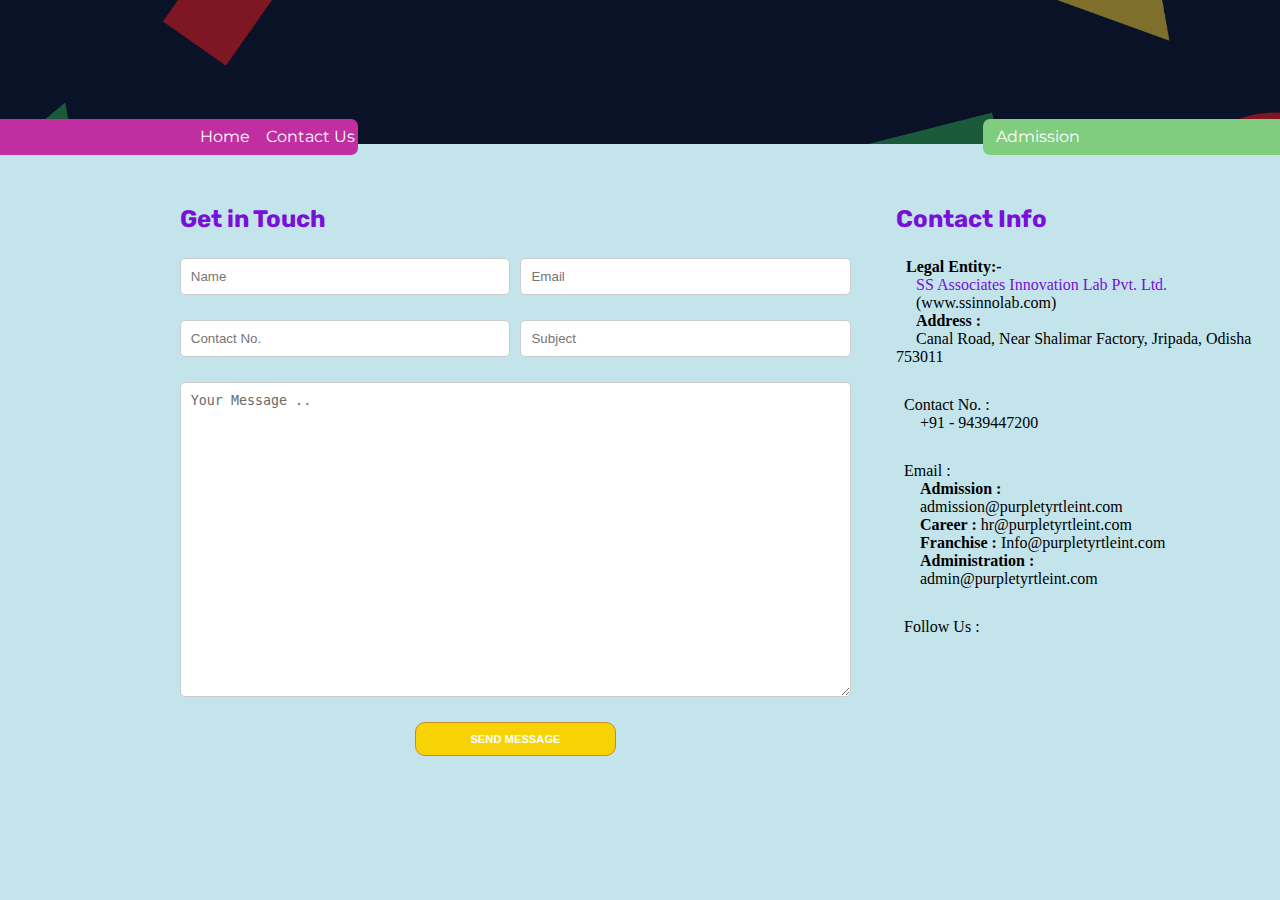
<file: Contact Us Page Design/contact.html>
<!DOCTYPE html>
<html lang="en">
<head>
    <meta charset="UTF-8">
    <meta name="viewport" content="width=device-width, initial-scale=1.0">
    <title>contact form</title>
    <link rel="stylesheet" href="https://cdnjs.cloudflare.com/ajax/libs/font-awesome/6.5.2/css/all.min.css" integrity="sha512-SnH5WK+bZxgPHs44uWIX+LLJAJ9/2PkPKZ5QiAj6Ta86w+fsb2TkcmfRyVX3pBnMFcV7oQPJkl9QevSCWr3W6A==" crossorigin="anonymous" referrerpolicy="no-referrer" />
    <link rel="preconnect" href="https://fonts.googleapis.com">
<link rel="preconnect" href="https://fonts.gstatic.com" crossorigin>
<link href="https://fonts.googleapis.com/css2?family=Roboto:ital,wght@0,100;0,300;0,400;0,500;0,700;0,900;1,100;1,300;1,400;1,500;1,700;1,900&family=Rubik:ital,wght@0,300..900;1,300..900&display=swap" rel="stylesheet">
<link rel="preconnect" href="https://fonts.googleapis.com">
<link rel="preconnect" href="https://fonts.gstatic.com" crossorigin>
<link href="https://fonts.googleapis.com/css2?family=Montserrat:ital,wght@0,100..900;1,100..900&family=Open+Sans:ital,wght@0,300..800;1,300..800&display=swap" rel="stylesheet">
    <link rel="stylesheet" href="style.css"/>
</head>
<body>
    <header>
        <div class="header-container">
            <div class="image-container">
            </div>
            <div class="navbar">
            <div class="navbar1">
                <a href="#" id="Home">Home</a>&nbsp;&nbsp;
                <i class="fa-solid fa-greater-than"></i>&nbsp;&nbsp;
                <a href="#" id="contactUs">Contact Us</a>
            </div>
            <div class="navbar2">
                <i class="fa-solid fa-download"></i>&nbsp;&nbsp;
                <a href="#" id="admisson">Admission</a>    
            </div>
        </div>
    </div>
    </header>
    <div class="main-container">
        <main>
            <div class="form-container">
                <h2>Get in Touch</h2>
                <form onsubmit="return validateForm()" action="/myaction.php">
                <div class="user-form">
                    <div class="input-name" id="line1">
                        <input type="text" placeholder="Name" class="text-name" id="Name">
                        <input type="email" placeholder="Email" class="text-name" id="email">
                       </div>
                       <div class="input-name" id="line2">
                        <input type="phone" placeholder="Contact No." class="text-name" id="contactNo">
                        <input type="text" placeholder="Subject" class="text-name" id="subject">
                       </div>
                       <div class="input-name" id="line3">
                        <textarea class="text-name" id="message">Your Message ..</textarea></div>
                        <div class="input-name final-submit">
                            <input type="submit" class="button" value="SEND MESSAGE">
                </div>
            </form>
            </div>
        </main>
        <footer>
            <div class="footer-container">
                <h2>Contact Info</h2>
            </div>
            <div class="address">
                <div class="address-head">
                <i class="fa-solid fa-location-dot"></i>
                <p><b>Legal Entity:-</b></p></div>
                <p><font color="#7810da">&nbsp; &nbsp;&nbsp;&nbsp;SS Associates Innovation Lab Pvt. Ltd.</font></p>
                <p>&nbsp; &nbsp;&nbsp;&nbsp;(www.ssinnolab.com)</p>
                <p><strong>&nbsp; &nbsp;&nbsp;&nbsp;Address :</strong></p>
                <p>&nbsp; &nbsp;&nbsp;&nbsp;Canal Road, Near Shalimar Factory, Jripada, Odisha 753011</p>
            </div>
            <div>
                <div class="footer-contact">
                <i class="fa-solid fa-phone"></i>
                <p>&nbsp;&nbsp;Contact No. :</p></div>
                <p>&nbsp; &nbsp;&nbsp;&nbsp;&nbsp;+91 - 9439447200</p>
            </div>
            <div>
                <div class="footer-email">
                <i class="fa-regular fa-envelope"></i>
                <p>&nbsp;&nbsp;Email :</p></div>
                <p>&nbsp; &nbsp;&nbsp;&nbsp;&nbsp;<strong>Admission :</strong></p>
                <p>&nbsp;&nbsp;&nbsp;&nbsp;&nbsp;&nbsp;admission@purpletyrtleint.com</p>
                <p>&nbsp;&nbsp;&nbsp;&nbsp;&nbsp;&nbsp;<strong>Career :</strong> hr@purpletyrtleint.com</p>
                <p>&nbsp;&nbsp;&nbsp;&nbsp;&nbsp;&nbsp;<strong>Franchise :</strong> Info@purpletyrtleint.com</p>
                <p>&nbsp;&nbsp;&nbsp;&nbsp;&nbsp;&nbsp;<strong>Administration :</strong></p>
                <p>&nbsp;&nbsp;&nbsp;&nbsp;&nbsp;&nbsp;admin@purpletyrtleint.com</p>
            </div>
            <div>
                <div class="footer-share">
                <i class="fa-solid fa-share-nodes"></i>
                <p>&nbsp;&nbsp;Follow Us :</p></div>&nbsp;&nbsp;&nbsp;&nbsp;
                 <i class="fa-brands fa-facebook"></i>&nbsp;&nbsp;<i class="fa-brands fa-square-x-twitter"></i>&nbsp;&nbsp;<i class="fa-brands fa-linkedin"></i>&nbsp;&nbsp;<i class="fa-brands fa-google-plus-g"></i>
            </div>
        </footer>
    </div>
    <script src="contact.js"></script>
</body>
</html>
</file>
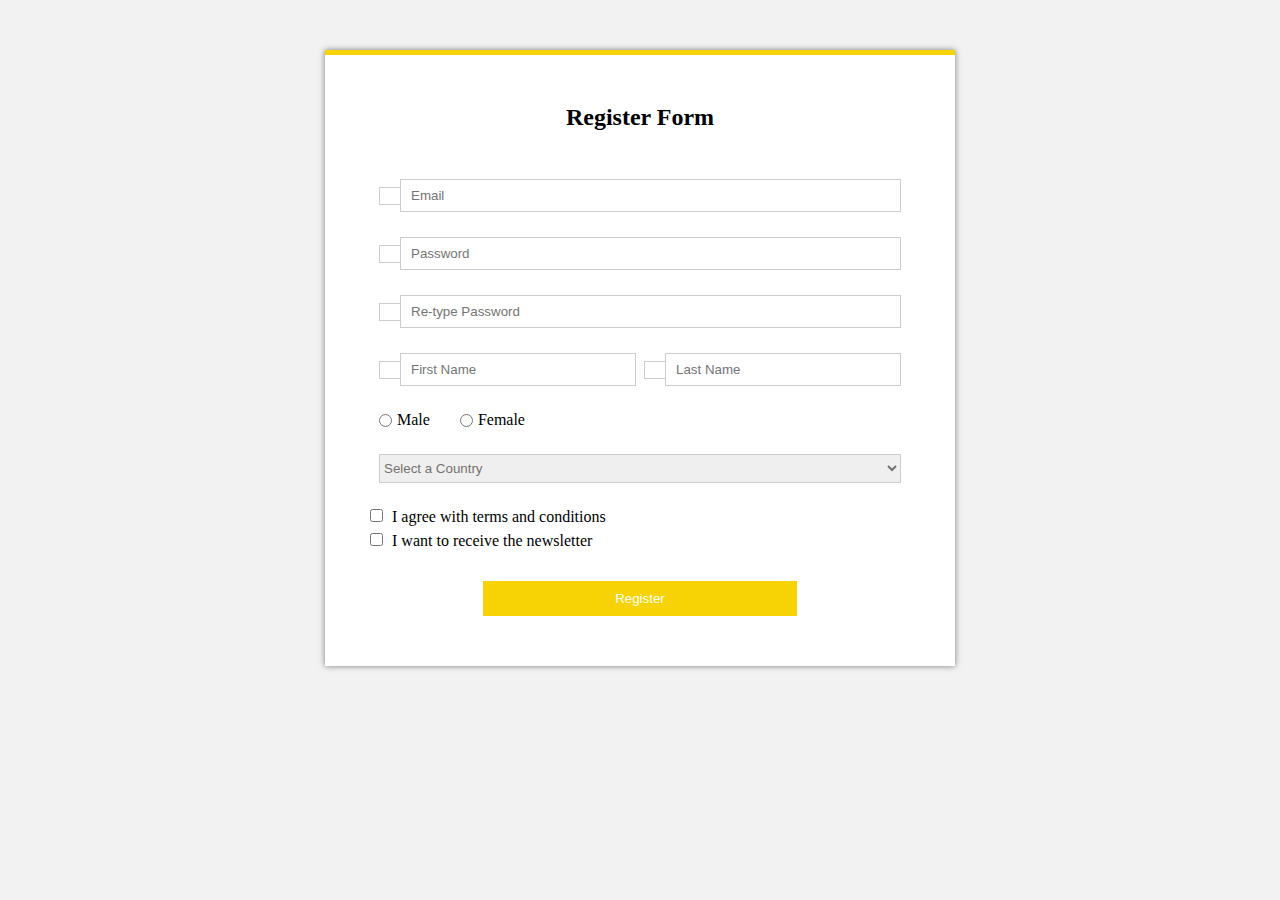
<file: Registration Form Design/form.html>
<!DOCTYPE html>
<html lang="en">

<head>
    <meta charset="UTF-8">
    <meta name="viewport" content="width=device-width, initial-scale=1.0">
    <title>Responsive Form</title>
    <link rel="stylesheet" href="https://cdnjs.cloudflare.com/ajax/libs/font-awesome/6.5.2/css/all.min.css"
        integrity="sha512-SnH5WK+bZxgPHs44uWIX+LLJAJ9/2PkPKZ5QiAj6Ta86w+fsb2TkcmfRyVX3pBnMFcV7oQPJkl9QevSCWr3W6A=="
        crossorigin="anonymous" referrerpolicy="no-referrer" />
    <link rel="stylesheet" href="style.css">
</head>

<body>
    <div class="container">
        <h2> Register Form</h2>
        <div class="form-container">
            <form id="userForm" action="/myaction.php" onsubmit="return validateForm()">
                <div class="input-name">
                    <i class="fa-solid fa-envelope"></i>
                    <input type="email" placeholder="Email" class="text-name" id="email">
                </div>
                <div class="input-name">
                    <i class="fa-solid fa-lock"></i>
                    <input type="password" placeholder="Password" class="text-name" id="password">
                </div>
                <div class="input-name">
                    <i class="fa-solid fa-lock"></i>
                    <input type="password" placeholder="Re-type Password" class="text-name" id="retypePassword">
                </div>
                <div class="input-name" id="name-container">
                    <i class="fa-solid fa-user"></i>
                    <input type="text" placeholder="First Name" class="name text-name" id="firstName">
                    <i class="fa-solid fa-user"></i>
                    <input type="text" placeholder="Last Name" class="name text-name" id="lastName">
                </div>
                <div class="input-name">
                    <input type="radio" class="radio-button" name="gender" id="male" value="male">
                    <label for="male" style="margin-right: 30px;">Male</label>
                    <input type="radio" class="radio-button" name="gender" id="female" value="female">
                    <label for="female">Female</label>
                </div>
                <div class="input-name country-selector">
                    <select id="country">
                        <option value="">Select a Country</option>
                        <option value="India">India</option>
                        <option value="USA">USA</option>
                        <option value="China">China</option>
                        <option value="Russia">Russia</option>
                        <option value="UK">UK</option>
                    </select>
                </div>
                <input type="checkbox" id="agreeTerms" class="check-button">
                <label for="agreeTerms">I agree with terms and conditions</label>
                <br>
                <input type="checkbox" id="subscribeNewsletter" class="check-button">
                <label for="subscribeNewsletter">I want to receive the newsletter</label>
                <div class="input-name final-submit">
                    <input type="submit" class="button" value="Register">
                </div>
            </form>
        </div>
</body>

</html>
</file>
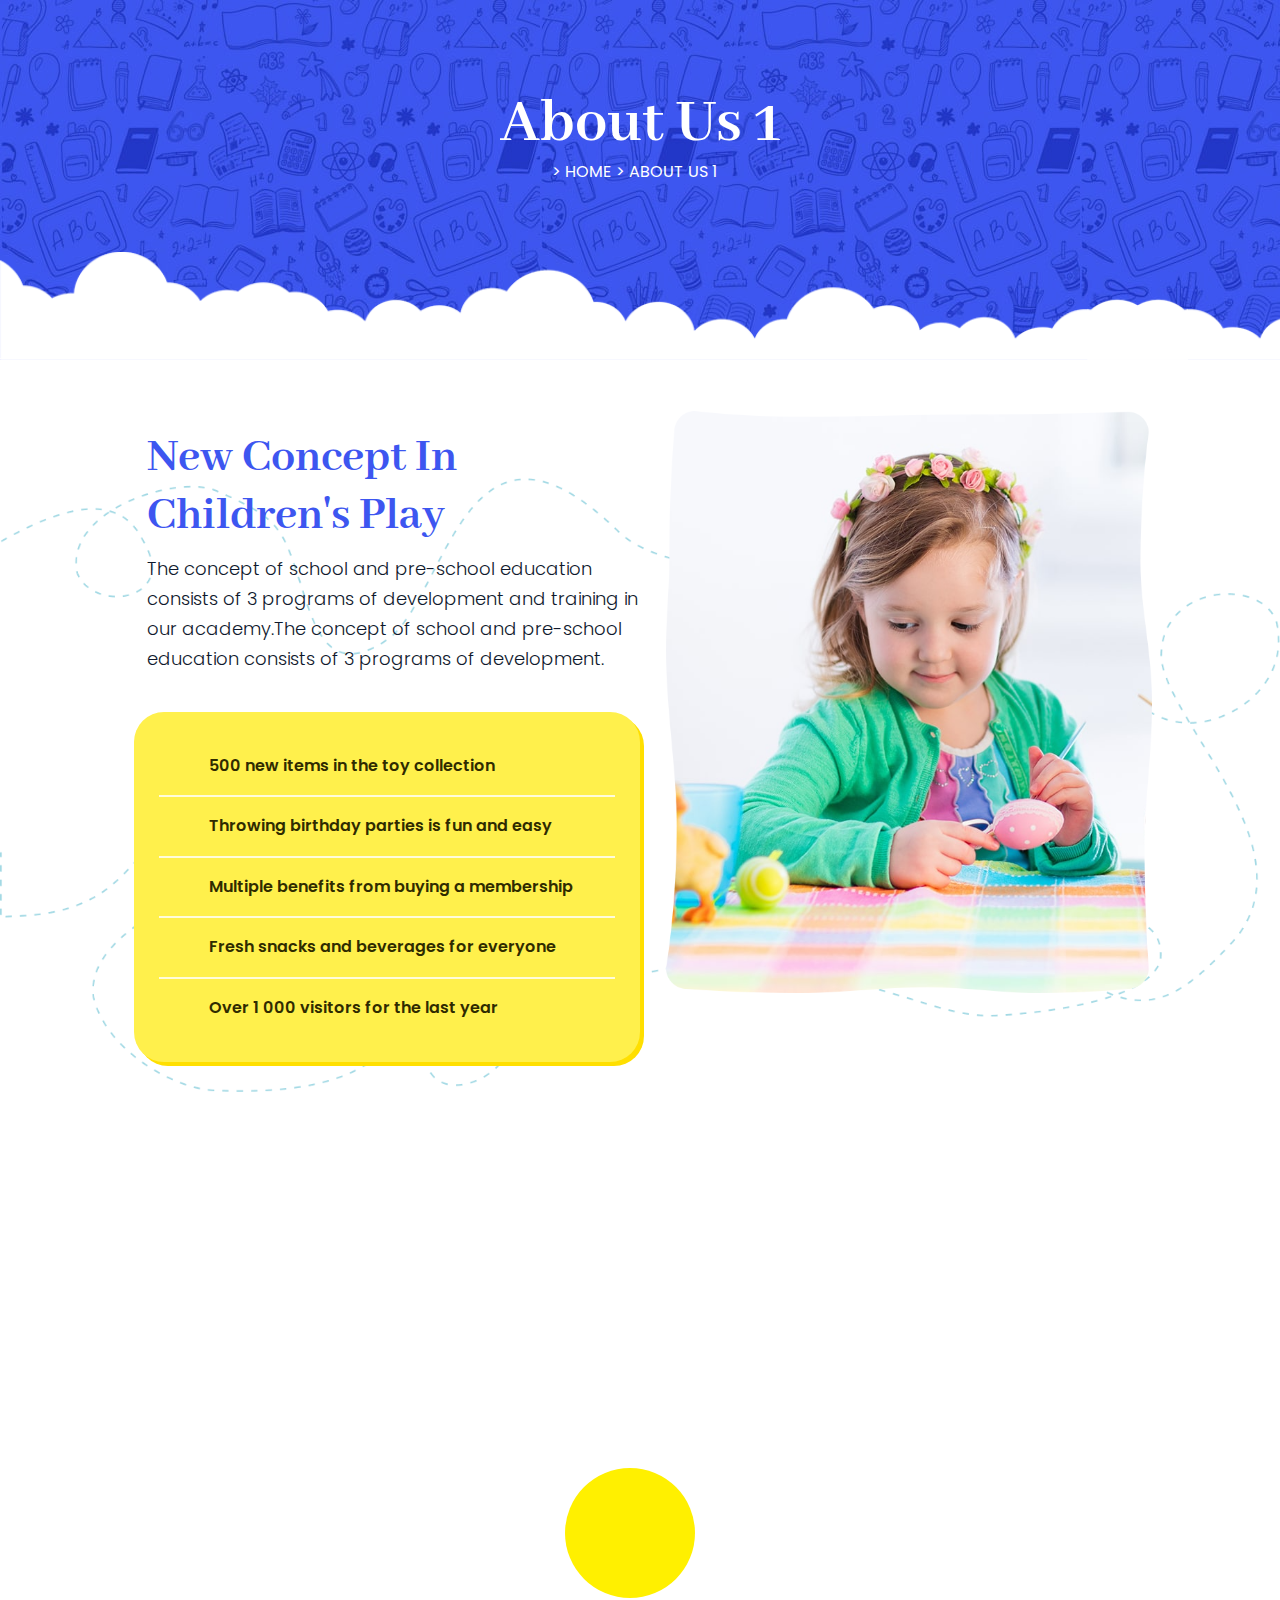
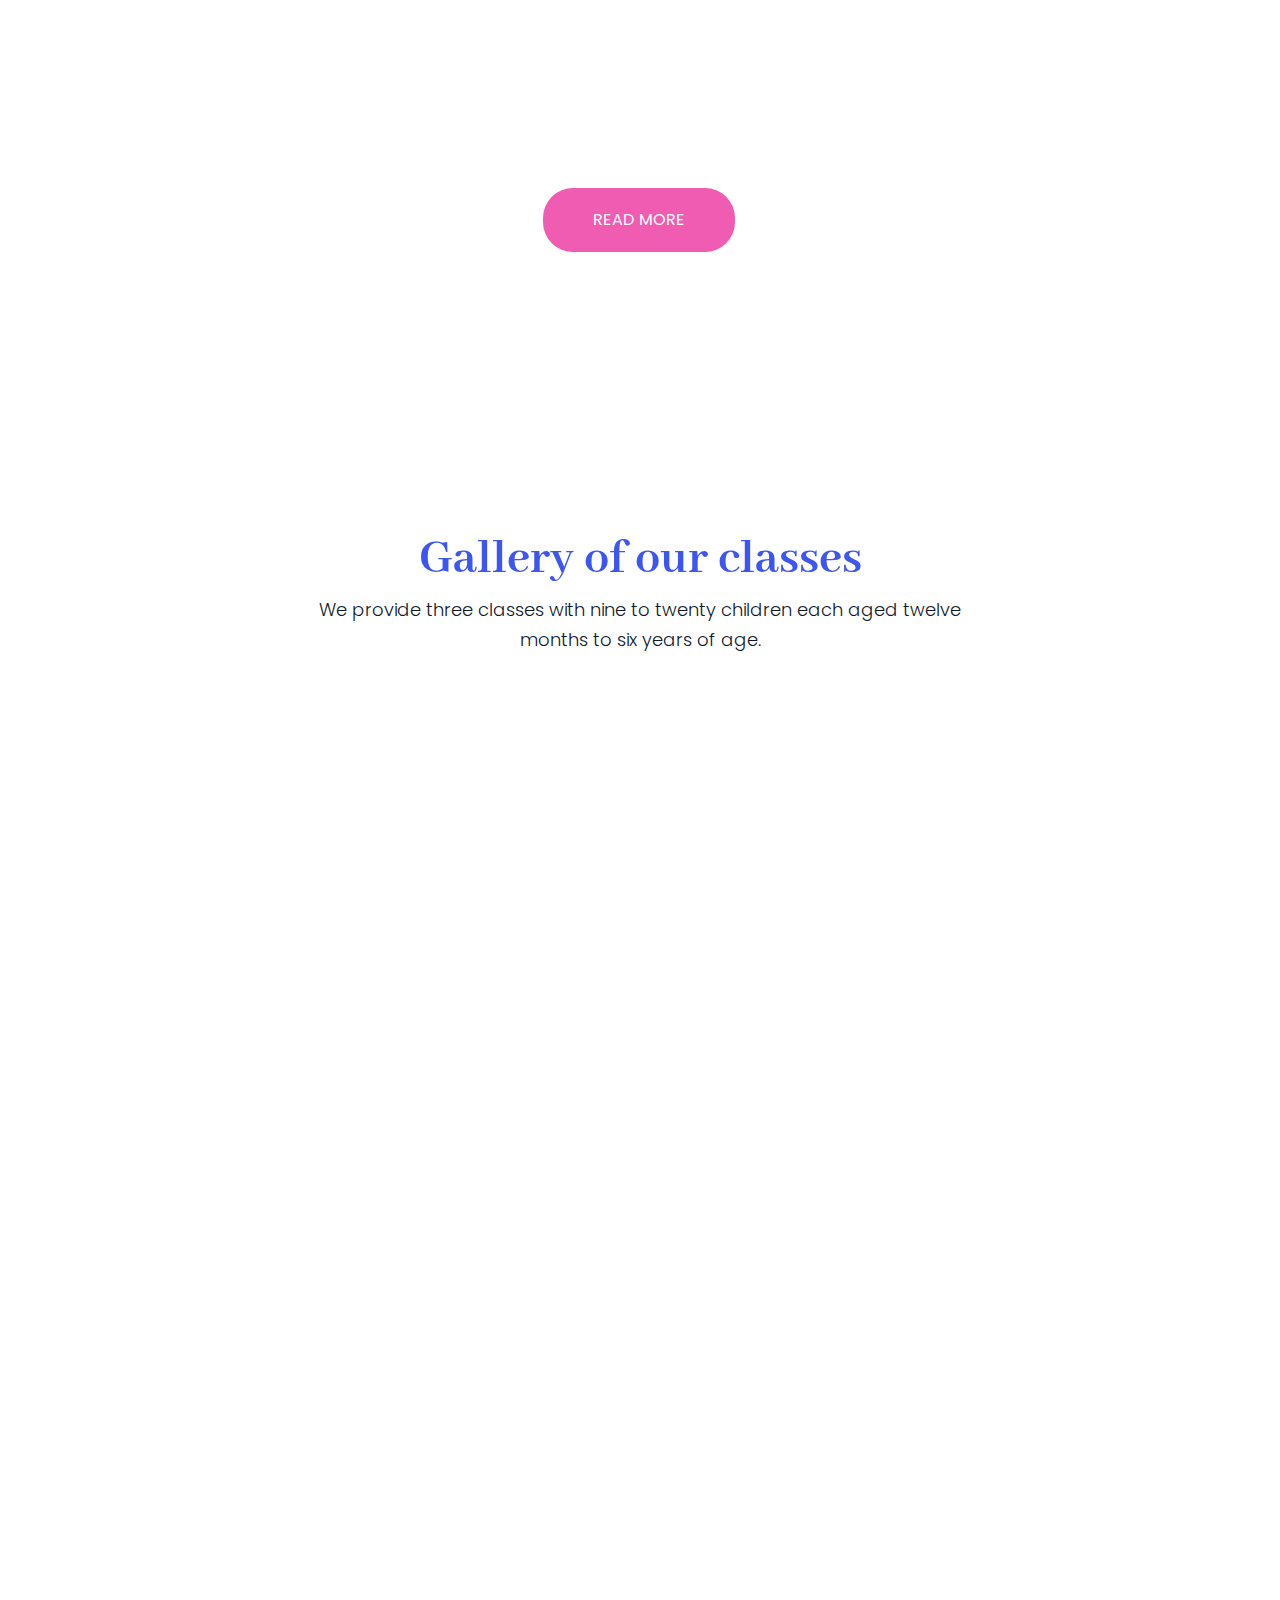
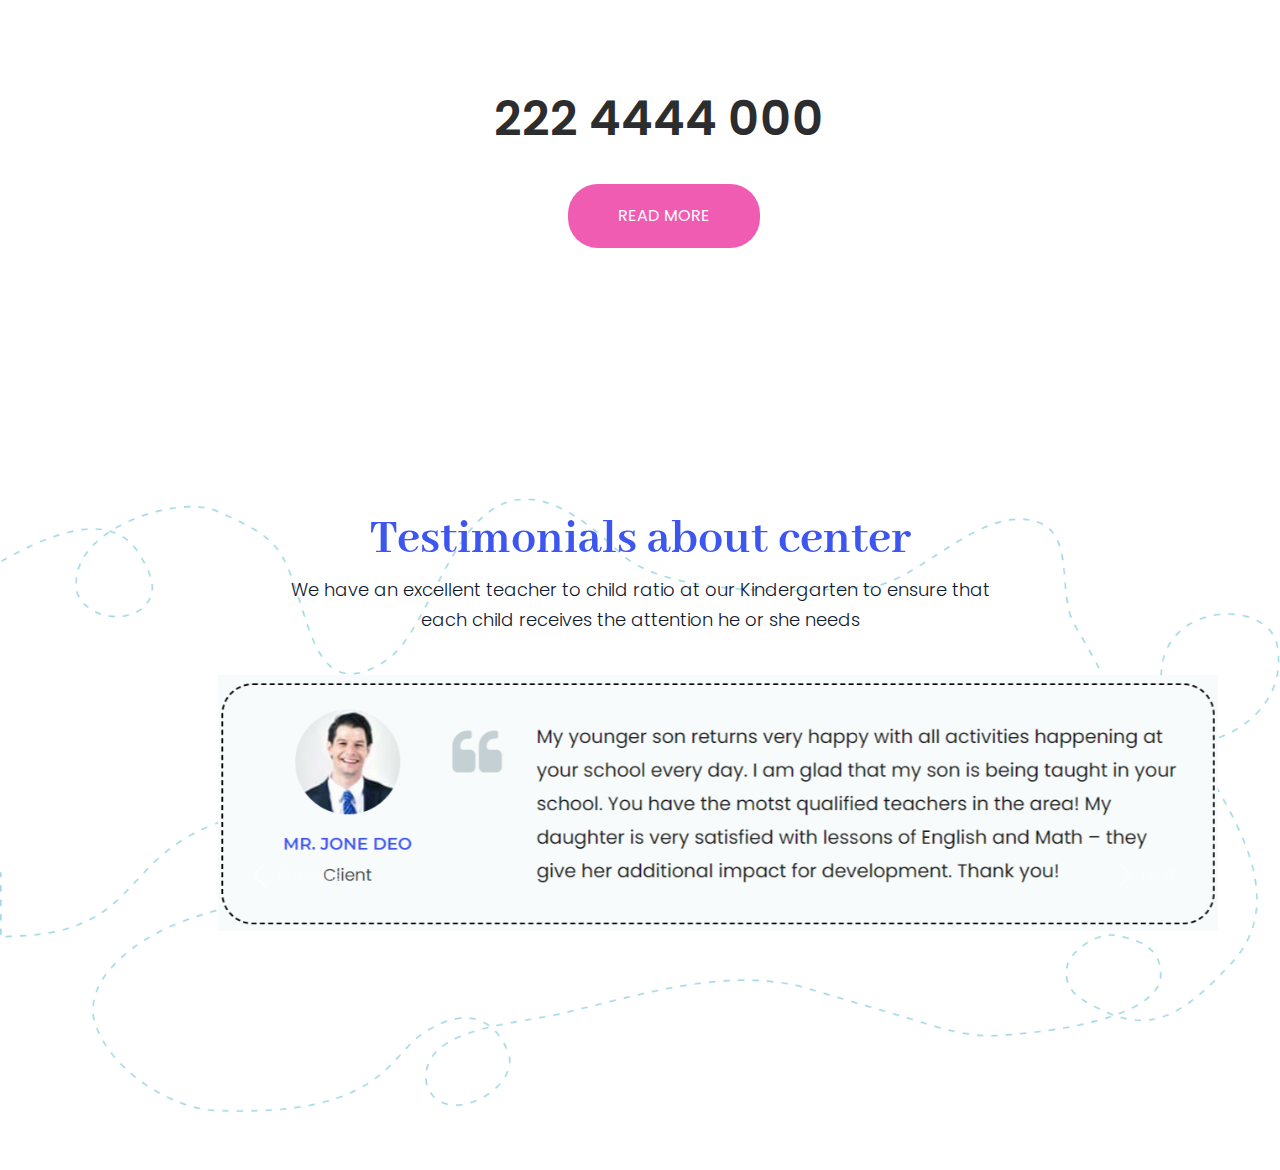
<file: Umang About Us Page/aboutUs1.html>
<!DOCTYPE html>
<html lang="en">
  <head>
    <meta charset="UTF-8" />
    <meta name="viewport" content="width=device-width, initial-scale=1.0" />
    <meta name="description" content="know about our programm in detail" />
    <title>AboutUs-1</title>
    <link rel="preconnect" href="https://fonts.googleapis.com" />
    <link rel="preconnect" href="https://fonts.gstatic.com" crossorigin />
    <link
      href="https://fonts.googleapis.com/css2?family=Abhaya+Libre:wght@400;500;600;700;800&display=swap"
      rel="stylesheet"
    />
    <link
      rel="stylesheet"
      href="https://cdnjs.cloudflare.com/ajax/libs/font-awesome/6.5.2/css/all.min.css"
      integrity="sha512-SnH5WK+bZxgPHs44uWIX+LLJAJ9/2PkPKZ5QiAj6Ta86w+fsb2TkcmfRyVX3pBnMFcV7oQPJkl9QevSCWr3W6A=="
      crossorigin="anonymous"
      referrerpolicy="no-referrer"
    />
    <link rel="preconnect" href="https://fonts.googleapis.com" />
    <link rel="preconnect" href="https://fonts.gstatic.com" crossorigin />
    <link
      href="https://fonts.googleapis.com/css2?family=Abhaya+Libre:wght@400;500;600;700;800&family=Poppins:ital,wght@0,100;0,200;0,300;0,400;0,500;0,600;0,700;0,800;0,900;1,100;1,200;1,300;1,400;1,500;1,600;1,700;1,800;1,900&display=swap"
      rel="stylesheet"
    />
    <link
      href="https://cdn.jsdelivr.net/npm/bootstrap@5.3.3/dist/css/bootstrap.min.css"
      rel="stylesheet"
      integrity="sha384-QWTKZyjpPEjISv5WaRU9OFeRpok6YctnYmDr5pNlyT2bRjXh0JMhjY6hW+ALEwIH"
      crossorigin="anonymous"
    />
    <link rel="stylesheet" href="style.css" />
  </head>
  <body>
    <main>
      <!-- main container -->
      <div class="main-container">
        <!-- 1st container starts  -->
        <div class="main1" style="background-image: url(pattern.jpg)">
          <!-- about us headings starts -->

          <div class="aboutUs-heading">
            <div class="heading1">
              <h1>About Us 1</h1>
            </div>
            <div class="header2">
              <ul class="firstUl">
                <li>
                  <a href="index.html"
                    ><i class="fa-solid fa-house-chimney"></i
                  ></a>
                </li>
                &nbsp;>&nbsp;
                <li>HOME</li>
                &nbsp;>&nbsp;
                <li>ABOUT US 1</li>
              </ul>
            </div>
          </div>

          <!-- about us headings end  -->

          <!-- clouds start  -->
          <div
            class="fakeCloud"
            style="background-image: url(bg-cloud2.png)"
          ></div>
          <div
            class="realCloud"
            style="background-image: url(bg-cloud1.png)"
          ></div>
          <!-- clouds end  -->
        </div>

        <!-- 1st container ends -->

        <!-- 2nd container starts -->
        <div
          class="main2"
          style="
            background-image: url(line2.png);
            background-size: contain;
            background-repeat: no-repeat;
            background-position: center;
          "
        >
          <!-- childern's heading & box start  -->

          <div class="main2-1st">
            <!-- childern's heading start  -->

            <div class="ch-content">
              <div class="ch-jk">
                <h2>New Concept In Children's Play</h2>
              </div>
              <div class="ch-paragraph">
                <p>
                  The concept of school and pre-school education consists of 3
                  programs of development and training in our academy.The
                  concept of school and pre-school education consists of 3
                  programs of development.
                </p>
              </div>
            </div>

            <!-- childern's heading end  -->

            <!-- box start  -->

            <div class="accordion ch-box" id="accordionExample">
              <div class="accordion-item">
                <h2 class="accordion-header">
                  <button
                    class="accordion-button"
                    type="button"
                    data-bs-toggle="collapse"
                    data-bs-target="#collapseOne"
                    aria-expanded="true"
                    aria-controls="collapseOne"
                  >
                    500 new items in the toy collection
                  </button>
                </h2>
                <div
                  id="collapseOne"
                  class="accordion-collapse collapse"
                  data-bs-parent="#accordionExample"
                >
                  <div class="accordion-body">
                    Anim pariatur cliche reprehenderit, enim eiusmod high life
                    accusamus terry richardson ad squid. 3 wolf moon officia
                    aute, non cupidatat skateboard dolor brunch. Food truck
                    quinoa nesciunt laborum eiusmod.
                  </div>
                </div>
              </div>
              <div class="accordion-item">
                <h2 class="accordion-header">
                  <button
                    class="accordion-button collapsed"
                    type="button"
                    data-bs-toggle="collapse"
                    data-bs-target="#collapseTwo"
                    aria-expanded="false"
                    aria-controls="collapseTwo"
                  >
                    Throwing birthday parties is fun and easy
                  </button>
                </h2>
                <div
                  id="collapseTwo"
                  class="accordion-collapse collapse"
                  data-bs-parent="#accordionExample"
                >
                  <div class="accordion-body">
                    Anim pariatur cliche reprehenderit, enim eiusmod high life
                    accusamus terry richardson ad squid. 3 wolf moon officia
                    aute, non cupidatat skateboard dolor brunch. Food truck
                    quinoa nesciunt laborum eiusmod.
                  </div>
                </div>
              </div>
              <div class="accordion-item">
                <h2 class="accordion-header">
                  <button
                    class="accordion-button collapsed"
                    type="button"
                    data-bs-toggle="collapse"
                    data-bs-target="#collapseThree"
                    aria-expanded="false"
                    aria-controls="collapseThree"
                  >
                    Multiple benefits from buying a membership
                  </button>
                </h2>
                <div
                  id="collapseThree"
                  class="accordion-collapse collapse"
                  data-bs-parent="#accordionExample"
                >
                  <div class="accordion-body">
                    Anim pariatur cliche reprehenderit, enim eiusmod high life
                    accusamus terry richardson ad squid. 3 wolf moon officia
                    aute, non cupidatat skateboard dolor brunch. Food truck
                    quinoa nesciunt laborum eiusmod.
                  </div>
                </div>
              </div>
              <div class="accordion-item">
                <h2 class="accordion-header">
                  <button
                    class="accordion-button collapsed"
                    type="button"
                    data-bs-toggle="collapse"
                    data-bs-target="#collapseFour"
                    aria-expanded="false"
                    aria-controls="collapseFour"
                  >
                    Fresh snacks and beverages for everyone
                  </button>
                </h2>
                <div
                  id="collapseFour"
                  class="accordion-collapse collapse"
                  data-bs-parent="#accordionExample"
                >
                  <div class="accordion-body">
                    Anim pariatur cliche reprehenderit, enim eiusmod high life
                    accusamus terry richardson ad squid. 3 wolf moon officia
                    aute, non cupidatat skateboard dolor brunch. Food truck
                    quinoa nesciunt laborum eiusmod.
                  </div>
                </div>
              </div>
              <div class="accordion-item">
                <h2 class="accordion-header">
                  <button
                    class="accordion-button collapsed"
                    type="button"
                    data-bs-toggle="collapse"
                    data-bs-target="#collapseFive"
                    aria-expanded="false"
                    aria-controls="collapseFive"
                  >
                    Over 1 000 visitors for the last year
                  </button>
                </h2>
                <div
                  id="collapseFive"
                  class="accordion-collapse collapse"
                  data-bs-parent="#accordionExample"
                >
                  <div class="accordion-body">
                    Anim pariatur cliche reprehenderit, enim eiusmod high life
                    accusamus terry richardson ad squid. 3 wolf moon officia
                    aute, non cupidatat skateboard dolor brunch. Food truck
                    quinoa nesciunt laborum eiusmod.
                  </div>
                </div>
              </div>
            </div>

            <!-- box end  -->
          </div>

          <!-- children's heading & box end  -->

          <!-- single girl img starts  -->

          <div class="col-lg-6 col-md-12 col-sm-12 main2-2nd">
            <div class="split-box split-active">
              <div class="about-media">
                <img src="about-1.png" alt="girl with drawing pencils" />
              </div>
            </div>
          </div>

          <!-- single girl img ends  -->
        </div>
        <!-- 2nd container ends  -->

        <!-- 3rd container starts  -->

        <div
          class="main3 about-content"
          style="
            background-image: url(bg5.jpg);
            background-size: cover;
            background-attachment: fixed;
          "
        >
          <div class="video-container">
            <!-- Button trigger modal -->

            <div
              id="circle"
              data-bs-toggle="modal"
              data-bs-target="#exampleModal"
            >
              <i class="fa-solid fa-play"></i>
            </div>
            <h2>
              Let Your Kids Have an Amazing<br />
              &nbsp;&nbsp;&nbsp;&nbsp;&nbsp;&nbsp;&nbsp;&nbsp;&nbsp;&nbsp;&nbsp;&nbsp;&nbsp;&nbsp;&nbsp;Time
              at the Park
            </h2>
            <a href="contact-us.html">
              <button type="button" class="btn btn-primary">
                READ MORE
              </button></a
            >
          </div>
        </div>

        <!-- 3rd container ends  -->

        <!-- 4th container starts  -->
        <div class="main4">
          <div class="main4-container">
            <div class="section-head text-center">
              <h2 class="head-title">Gallery of our classes</h2>
              <p>
                We provide three classes with nine to twenty children each aged
                twelve months to six years of age.
              </p>
            </div>
          </div>
        </div>

        <!-- 4th container ends  -->

        <!-- 5th container starts here  -->
        <div
          class="main5 about-content"
          style="
            background-image: url(bg6.jpg);
            background-size: cover;
            background-attachment: fixed;
          "
        >
          <div class="video-container">
            <h4 class="text-white">Join Our New Session</h4>
            <h2>
              Call to enroll your child
              <br />&nbsp;&nbsp;&nbsp;&nbsp;&nbsp;&nbsp;&nbsp;&nbsp;&nbsp;&nbsp;&nbsp;
              <span class="text-yellow"
                ><a href="tel:+4733378901">222 4444 000</a></span
              >
            </h2>
            <a href="contact-us.html">
              <button type="button" class="btn btn-primary">
                READ MORE
              </button></a
            >
          </div>
        </div>

        <!-- 5th container ends here  -->

        <!-- 6th container starts here  -->

        <div
          class="main6"
          style="
            background-image: url(line2.png);
            background-size: contain;
            background-repeat: no-repeat;
            background-position: center;
          "
        >
          <div class="section-head text-center">
            <h2 class="head-title">Testimonials about center</h2>
            <p>
              We have an excellent teacher to child ratio at our Kindergarten to
              ensure that each child receives the attention he or she needs
            </p>
          </div>

          <div id="carouselExample" class="carousel slide client-review">
            <div class="carousel-inner">
              <div class="carousel-item active">
                <img
                  src="Screenshot 2024-07-13 141800.png"
                  class="d-block w-100"
                  alt=""
                />
              </div>
              <div class="carousel-item">
                <img
                  src="Screenshot 2024-07-13 141800.png"
                  class="d-block w-100"
                  alt=""
                />
              </div>
              <div class="carousel-item">
                <img
                  src="Screenshot 2024-07-13 141800.png"
                  class="d-block w-100"
                  alt=""
                />
              </div>
            </div>
            <button
              class="carousel-control-prev"
              type="button"
              data-bs-target="#carouselExample"
              data-bs-slide="prev"
            >
              <span class="carousel-control-prev-icon"></span>
              <span>Previous</span>
            </button>
            <button
              class="carousel-control-next"
              type="button"
              data-bs-target="#carouselExample"
              data-bs-slide="next"
            >
              <span class="carousel-control-next-icon"></span>
              <span>Next</span>
            </button>
          </div>
        </div>

        <!-- 6th container ends here  -->
      </div>
    </main>
    <script
      src="https://cdn.jsdelivr.net/npm/bootstrap@5.3.3/dist/js/bootstrap.bundle.min.js"
      integrity="sha384-YvpcrYf0tY3lHB60NNkmXc5s9fDVZLESaAA55NDzOxhy9GkcIdslK1eN7N6jIeHz"
      crossorigin="anonymous"
    ></script>

    <div
      class="modal fade"
      id="exampleModal"
      tabindex="-1"
      aria-labelledby="exampleModalLabel"
      aria-hidden="true"
    >
      <div class="modal-dialog modal-dialog-centered">
        <div class="modal-content">
          <div class="modal-header">
            <button
              type="button"
              class="btn-close"
              data-bs-dismiss="modal"
              aria-label="Close"
            ></button>
          </div>
          <div class="modal-body">
            <iframe
              width="760"
              height="515"
              src="https://www.youtube.com/embed/DfeFDZ9P4n8?si=9hMNwjj6zTFFZWSy"
              title="YouTube video player"
              frameborder="0"
              allow="accelerometer; autoplay; clipboard-write; encrypted-media; gyroscope; picture-in-picture; web-share"
              referrerpolicy="strict-origin-when-cross-origin"
              allowfullscreen
            ></iframe>
          </div>
        </div>
      </div>
    </div>
  </body>
</html>
</file>
<file: Contact Us Page Design/style.css>
* {
    margin: 0;
    padding: 0;
    box-sizing: border-box;
}

body {
    background-color: rgb(196, 228, 236);
}

.header-container {
    height: 20vh;
    width: 100vw;
}

.image-container {
    height: 80%;
    width: 100%;
    background-image: linear-gradient(rgba(0, 0, 0, 0.5),rgba(0, 0, 0, 0.5)), url("Contact\ Banner.png");
    background-size: cover;
   background-position: center;
    
}
.navbar {
    display: flex;
    height: 20%;
    justify-content:space-between;

}
.navbar1 {
    padding: 3px 3px 3px 200px;
    background-color: rgb(193, 46, 161);
    border-top-right-radius: 7px;
    border-bottom-right-radius: 7px;
    color: white;
    position: relative;
    bottom: 70%;
    display: flex;
    align-items: center;
}

.navbar2 {
    padding: 3px 200px 3px 5px ;
    background-color: rgb(128, 205, 128);
    color: white;
    border-top-left-radius: 7px;
    border-bottom-left-radius: 7px;
    position: relative;
    bottom: 70%;
    display: flex;
    align-items: center;
}

a {
    color: white;
    text-decoration: none;
    font-family: "Montserrat",sans-serif;
}

.main-container {
    display: flex;
}

.form-container {
    width: 70vw;
}

.form-container h2 {
    width: 90%;
    color: rgb(120, 16, 218);
    padding: 0 0 0 135px;
    margin: 25px auto;
    font-family: "Rubik",sans-serif;
}

.input-name {
    width: 90%;
    margin: 25px auto;
    padding: 0 0 0 135px;
    display: flex;
}

.text-name {
    width: 100%;
    padding: 10px 0 10px 10px;
    border: 1px solid #cccccc;
    outline: none;
    border-radius: 5px;
}

.text-name:hover {
    background-color: #f0f0f0;
}

.text-name:focus {
    border: 1px solid rgb(4, 0, 255);
}

#email {
    margin-left: 10px;
}

#subject {
    margin-left: 10px;
}

#message {
    height: 35vmin;
    color: rgb(108, 105, 105);
}

.button {
    background-color: rgb(247, 210, 4);
    border: 1px solid rgb(197, 140, 35);
    border-radius: 10px;
    text-align: center;
    width: 30%;
    padding: 10px 10px;
    color: white;
    cursor: pointer;
    font-size: 0.7em;
    font-weight: bold;
}

.button:hover {
    background-color: #d4af37;
}

.final-submit {
    display: flex;
    justify-content: center;
}

.footer-container h2 {
    color: #7810da;
    margin: 25px auto;
    font-family: "Rubik",sans-serif;
}

.address-head {
    display: flex;
    align-items: center;
}

.fa-location-dot {
    margin-right: 10px;
}

.footer-contact {
    display: flex;
    align-items: center;
    margin-top: 30px;
    
}

.footer-email {
    display: flex;
    align-items: center;
    margin-top: 30px; 
}

.footer-share {
    display: flex;
    align-items: center;
    margin-top: 30px; 
    margin-bottom: 5px;
}
</file>
<file: Registration Form Design/style.css>
* {
  margin: 0;
  padding: 0;
  box-sizing: border-box;
}

body {
  background: #f2f2f2;
}

.container {
  background: white;
  width: 70vmin;
  padding: 25px;
  margin: 50px auto 0;
  border-top: 5px solid rgb(247, 210, 4);
  box-shadow: 0 0 6px rgba(0, 0, 0, 0.5);
}

.container h2 {
  line-height: 24px;
  padding: 25px;
  text-align: center;
}

.input-name {
  width: 90%;
  position: relative;
  margin: 25px auto;
  display: flex;
  align-items: center;
}

.fa-solid {
  padding: 8px 10px 8px 10px;
  border: 1px solid #cccccc;
  border-right: none;
}

.text-name {
  width: 100%;
  padding: 8px 0 8px 10px;
  border: 1px solid #cccccc;
  outline: none;
}

.text-name:hover {
  background-color: #fafafa;
}

.text-name:focus {
  border: 1px solid rgb(4, 0, 255);
}

#firstName {
  margin-right: 8px;
}

.radio-button {
  margin-right: 5px;
}

#country {
  width: 100%;
  padding: 5px 0 5px 0;
  border: 1px solid #cccccc;
  cursor: pointer;
  color: #747171;
}

#country:hover {
  color: black;
  background-color: whitesmoke;
  border-color: black;
}

.check-button {
  margin: 0px 5px 10px 20px;
}

.button {
  background-color: rgb(247, 210, 4);
  border: none;
  text-align: center;
  width: 60%;
  padding: 10px 15px;
  color: white;
  cursor: pointer;
}

.button:hover {
  background-color: #d4af37;
}

.final-submit {
  display: flex;
  justify-content: center;
}
</file>
<file: Umang About Us Page/style.css>
*{
    padding: 0;
    margin: 0;
    box-sizing: border-box;
}

body {
    background-color: white;
    font-family: "Poppins", sans-serif;
}

.main1 {
    height: 40vh;
}

.aboutUs-heading{
    height: 100%;
    display: flex;
    justify-content: center;
    align-items: center;
  
}

.heading1 {
    position: absolute;
    bottom: 81%;
}

.heading1 h1 {
    font-family: "Abhaya Libre", serif;
    color: white;
    font-size: 4rem;
    font-weight: 700;
}

.firstUl a {
    color: white;
}

.firstUl {
    color: white;
    list-style: none;
    display: flex;
}

.header2 {
    position: absolute;
    right: 44%;
}

.fakeCloud {
    height: 30%;
    background-size: cover;
    position: relative;
    bottom: 30%;
    animation-duration: 45s;
    animation-timing-function: linear;
    animation-iteration-count: infinite;
    animation-name: scroll;
    background-repeat: repeat-x;
}

@keyframes scroll {
100% {
    background-position: 3000px 0;
}
}

.realCloud {
    height: 30%;
    background-size: cover;
    position: relative;
    bottom: 60%;
    animation-duration: 120s;
    animation-timing-function: linear;
    animation-iteration-count: infinite;
    animation-name: scroll;
    animation-direction: reverse;
    background-repeat: repeat-x;
}

.main2 {
    height: 850px;
    display: flex;
}

.main2-1st {
    width: 50%;
}

.ch-jk h2 {
    font-family: 'Abhaya Libre', serif;
    color: #3d56f0;
    font-size: 3rem;
    font-weight: 700;
}

.ch-paragraph p {
    color: #0f192d;
    font-size: 18px;
    font-weight: 300;
    line-height: 30px;
}

.ch-content{
    padding-left: 23%;
    padding-top: 11%;
}

.ch-box {
        background-color:#fff04c;
        padding:25px 25px;
        border-radius:30px;
        box-shadow: 4px 4px 0 0 #FFDF00;
        margin-left: 21%;
        margin-top: 6%;
    }

.accordion-button:focus {
    box-shadow: none;
}

.ch-box .accordion-item , .ch-box .accordion-header {
    background-color: transparent;
    border: 0;
	padding: 0;
}

.ch-box .accordion-header .accordion-button {
    display: block;
    color: #2f2b00;
    font-size: 16px;
    font-weight: 600;
    border-bottom: 2px solid rgba(255, 255, 255, 0.8);
    padding: 18px 0px 18px 50px;
    position: relative;
    background: transparent;
    line-height: 1.4;
    box-shadow: none;
}

.ch-box .accordion-item:last-child .accordion-header .accordion-button{
	border-bottom: 0;
}

.ch-box .accordion-header .accordion-button:after{
	content: "\f056";
    font-family: FontAwesome;
    position: absolute;
    font-size: 30px;
    color: #000;
    top: 8px;
	width:auto;
	height:auto;
	text-shadow: 4px 1px 0 #fff;
    left: 10px;
	background-image:none;
}

.ch-box .accordion-header .accordion-button.collapsed:after{
	content: "\f055";
}

.ch-box .accordion-body{
	color: #000;
    font-size: 16px;
    padding: 20px 0px;
    line-height: 30px;
    border-bottom: 2px solid rgba(255,255,255,0.9);
}    

.main2-2nd {
    width: 38%;
    margin-left: 2%;
    margin-top: 4%;
}

.split-box {
    position: relative;
    overflow: hidden;
}

.split-box > div {
    opacity: 0;
  }

  .split-box:before,
.split-box:after {
  content: "";
  position: absolute;
  display: block;
  width: 100%;
  height: 100%;
  top: 0;
  left: 0;
}

.split-box:before {
    background-color: #3d56f0;
    z-index: 1;
    transform: translateX(-101%);
}

.split-box:after {
    background-color: #fff04c;
    z-index: 2;
    transform: translateX(-101%);
  }

@-webkit-keyframes split-box-animation {
    0% {
      transform: translateX(-101%);
    }
    50% {
        transform: translateX(0);
      }
    
      100% {
        transform: translateX(101%);
      }
}

@keyframes split-box-animation {
    0% {
      transform: translateX(-101%);
    }
  
    50% {
      transform: translateX(0);
    }
  
    100% {
      transform: translateX(101%);
    }
  }

  .split-box.split-active > div {
    opacity: 1;
  }
  
  .split-box.split-active:after {
    animation: split-box-animation 1.2s 0.2s cubic-bezier(1, 0, 0.54, 0.99) forwards;
  }
  
  .split-box.split-active:before {
    animation: split-box-animation 1.5s cubic-bezier(0.86, 0, 0.07, 1) forwards;
  }

.about-media img {
    mask-image: url(about-bg.png);
    mask-position: center center;
    mask-repeat: no-repeat;
    mask-size: 100%;
    width: 100%;
}

.about-content {
    position: relative;
    z-index: 1;
    padding: 200px 0 150px 0;
    
}

.about-content:before,
.about-content:after{
	content:"";
	height:80px;
	position:absolute;
	left:0;
	width:100%;
	z-index:2;
	background-repeat:no-repeat;
	background-size: 100%;
}
.about-content:before{
	background-image:url(line-bg2.png);
	bottom:-1px;
	background-position:bottom;
}
.about-content:after{
	background-image:url(line-bg1.png);
	top:0;
}

.main3 {
    height: 850px;
    display: flex;
    justify-content: center;
    align-items: center;
}

.btn-primary {
    border-radius: 30px;
    padding: 20px 50px;
    background-color: #ef5cb1;
    border: 0;
    position: relative;
    left: 37%;
    margin-top: 3%;
}

.video-container h2 {
    font-family: 'Poppins', sans-serif;
    font-weight: 600;
    line-height: 80px;
    color: #fff;
    font-size: 3rem;
}

#circle {
    background-color: #fff000;
    border-radius: 50%;
    height: 130px;
    width: 130px;
    display: flex;
    align-items: center;
    justify-content: center;
    position: relative;
    left: 40%;
}

.fa-play {
    color: #000;
    font-size: 2.5rem;
}

.video-container a {
    text-decoration: none;
}

.main4 {
    height: 850px;
    position: relative;
    padding: 70px 0 40px 0;
    
}

.section-head {
    margin-bottom: 40px;
}

.section-head h2 {
    font-size: 50px;
    line-height: 60px;
    margin-bottom: 5px;
    font-family: 'Abhaya Libre', serif;
    color: #3d56f0;
    font-weight: 700;
}

.text-center.section-head p {
    margin-left: auto;
    margin-right: auto;
    max-width: 700px;
    font-size: 18px;
    font-weight: 300;
    line-height: 30px;
    color: #0f192d;
    margin-bottom: 24px;
}

.main5 {
    height: 730px;
    display: flex;
    justify-content: center;
    align-items: center;
}

.video-container h4 {
    font-size: 22px;
    line-height: 32px;
    margin-bottom: 15px;
    font-weight: 600;
    position: relative;
    left: 30%;

    }

    .text-yellow a {
   color: #2b2d2e;
    }

    .text-yellow :hover {
        color: #ef5cb1;
         }
     
.main6 {
    height: 730px;
    position: relative;
    padding: 70px 0 40px 0;
}

.client-review {
    height: 400px;
    width: 1000px;
    position: absolute;
    left: 17%;
}
</file>
